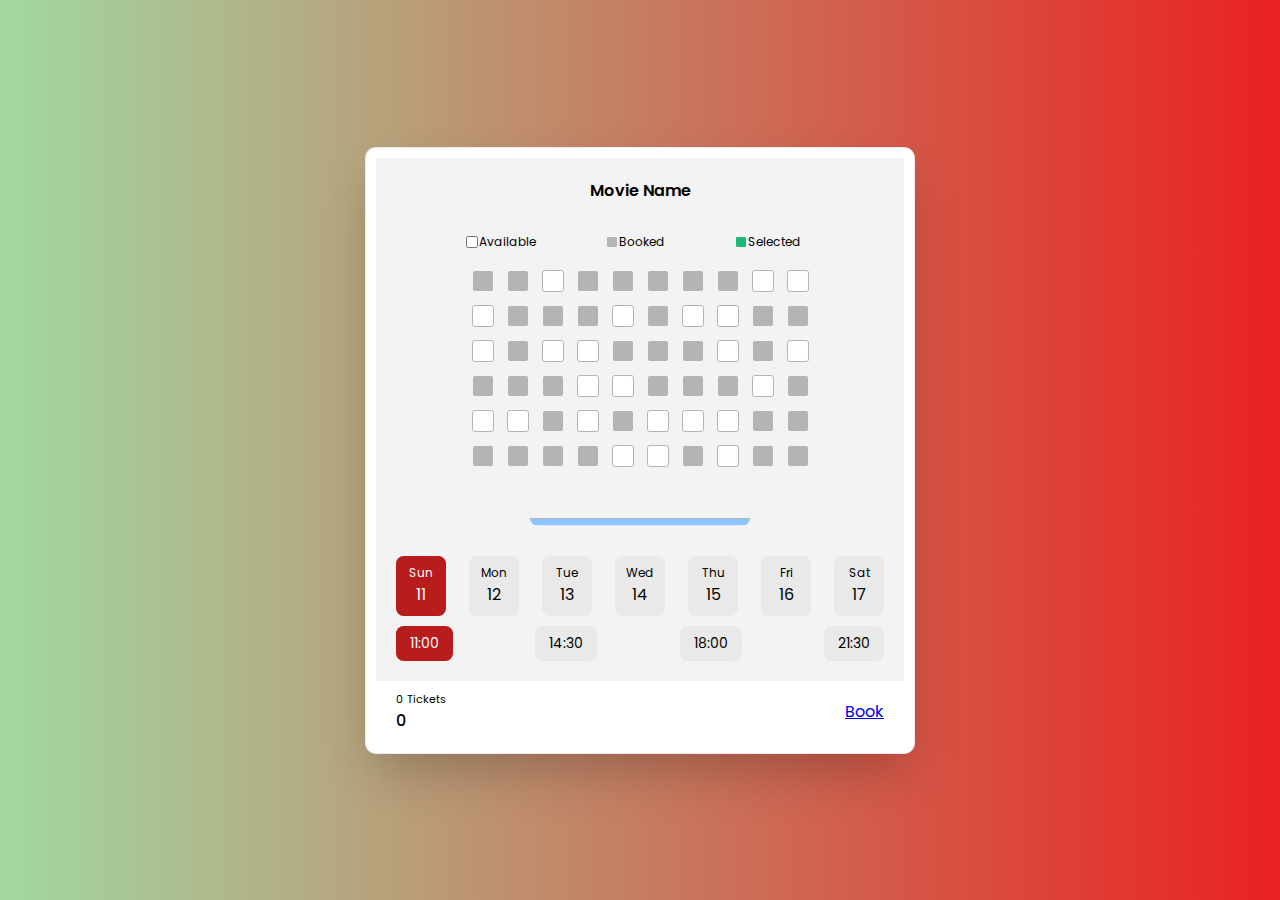
<file: mybookershow/movie seat.html>
<!DOCTYPE html>
<html lang="en">
  <head>
    <meta charset="UTF-8" />
    <meta name="viewport" content="width=device-width, initial-scale=1.0" />
    <title>Ticket Booking</title>
    <!--Google Fonts and Icons-->
    <link
      href="https://fonts.googleapis.com/icon?family=Material+Icons|Material+Icons+Outlined|Material+Icons+Round|Material+Icons+Sharp|Material+Icons+Two+Tone"
      rel="stylesheet"
    />
    <link rel="preconnect" href="https://fonts.googleapis.com" />
    <link rel="preconnect" href="https://fonts.gstatic.com" crossorigin />
    <link
      href="https://fonts.googleapis.com/css2?family=Poppins:wght@100;200;300;400;500;600;700;800;900&display=swap"
      rel="stylesheet"
    />
    <style>
      body {
        width: 100%;
        height: 100vh;
        margin: 0;
        padding: 0;
      }
      .center {
        width: 100%;
        height: 100%;
        display: flex;
        align-items: center;
        justify-content: center;
        background: linear-gradient(
          to right,
          rgb(162, 216, 162),
          rgb(234, 33, 33)
        );
      }
      .tickets {
        width: 550px;
        height: fit-content;
        border: 0.4mm solid rgba(0, 0, 0, 0.08);
        border-radius: 3mm;
        box-sizing: border-box;
        padding: 10px;
        font-family: poppins;
        max-height: 96vh;
        overflow: auto;
        background: white;
        box-shadow: 0px 25px 50px -12px rgba(0, 0, 0, 0.25);
      }
      .ticket-selector {
        background: rgb(243, 243, 243);
        display: flex;
        align-items: center;
        justify-content: space-between;
        flex-direction: column;
        box-sizing: border-box;
        padding: 20px;
      }
      .head {
        width: 100%;
        display: flex;
        align-items: center;
        justify-content: center;
        margin-bottom: 30px;
      }
      .title {
        font-size: 16px;
        font-weight: 600;
      }
      .seats {
        width: 100%;
        display: flex;
        align-items: center;
        justify-content: center;
        flex-direction: column;
        min-height: 150px;
        position: relative;
      }
      .status {
        width: 100%;
        display: flex;
        align-items: center;
        justify-content: space-evenly;
      }
      .seats::before {
        content: "";
        position: absolute;
        bottom: 0;
        left: 50%;
        transform: translate(-50%, 0);
        width: 220px;
        height: 7px;
        background: rgb(141, 198, 255);
        border-radius: 0 0 3mm 3mm;
        border-top: 0.3mm solid rgb(180, 180, 180);
      }
      .item {
        font-size: 12px;
        position: relative;
      }
      .item::before {
        content: "";
        position: absolute;
        top: 50%;
        left: -12px;
        transform: translate(0, -50%);
        width: 10px;
        height: 10px;
        background: rgb(255, 255, 255);
        outline: 0.2mm solid rgb(120, 120, 120);
        border-radius: 0.3mm;
      }
      .item:nth-child(2)::before {
        background: rgb(180, 180, 180);
        outline: none;
      }
      .item:nth-child(3)::before {
        background: rgb(28, 185, 120);
        outline: none;
      }
      .all-seats {
        display: grid;
        grid-template-columns: repeat(10, 1fr);
        grid-gap: 15px;
        margin: 60px 0;
        margin-top: 20px;
        position: relative;
      }
      .seat {
        width: 20px;
        height: 20px;
        background: white;
        border-radius: 0.5mm;
        outline: 0.3mm solid rgb(180, 180, 180);
        cursor: pointer;
      }
      .all-seats input:checked + label {
        background: rgb(28, 185, 120);
        outline: none;
      }
      .seat.booked {
        background: rgb(180, 180, 180);
        outline: none;
      }
      input {
        display: none;
      }
      .timings {
        width: 100%;
        display: flex;
        flex-direction: column;
        align-items: center;
        justify-content: center;
        margin-top: 30px;
      }
      .dates {
        width: 100%;
        display: flex;
        align-items: center;
        justify-content: space-between;
      }
      .dates-item {
        width: 50px;
        height: 40px;
        background: rgb(233, 233, 233);
        text-align: center;
        display: flex;
        align-items: center;
        justify-content: center;
        flex-direction: column;
        padding: 10px 0;
        border-radius: 2mm;
        cursor: pointer;
      }
      .day {
        font-size: 12px;
      }
      .times {
        width: 100%;
        display: flex;
        align-items: center;
        justify-content: space-between;
        margin-top: 10px;
      }
      .time {
        font-size: 14px;
        width: fit-content;
        padding: 7px 14px;
        background: rgb(233, 233, 233);
        border-radius: 2mm;
        cursor: pointer;
      }
      .timings input:checked + label {
        background: rgb(185, 28, 28);
        color: white;
      }
      .price {
        width: 100%;
        box-sizing: border-box;
        padding: 10px 20px;
        display: flex;
        align-items: center;
        justify-content: space-between;
      }
      .total {
        display: flex;
        flex-direction: column;
        align-items: flex-start;
        justify-content: center;
        font-size: 16px;
        font-weight: 500;
      }
      .total span {
        font-size: 11px;
        font-weight: 400;
      }
      .price button {
        background: rgb(60, 60, 60);
        color: white;
        font-family: poppins;
        font-size: 14px;
        padding: 7px 14px;
        border-radius: 2mm;
        outline: none;
        border: none;
        cursor: pointer;
      }
    </style>
  </head>
  <body>
    <div class="center">
      <div class="tickets">
        <div class="ticket-selector">
          <div class="head">
            <div class="title">Movie Name</div>
          </div>
          <div class="seats">
            <div class="status">
              <div class="item">Available</div>
              <div class="item">Booked</div>
              <div class="item">Selected</div>
            </div>
            <div class="all-seats">
              <input type="checkbox" name="tickets" id="s1" />
              <label for="s1" class="seat booked"></label>
            </div>
          </div>
          <div class="timings">
            <div class="dates">
              <input type="radio" name="date" id="d1" checked />
              <label for="d1" class="dates-item">
                <div class="day">Sun</div>
                <div class="date">11</div>
              </label>
              <input type="radio" id="d2" name="date" />
              <label class="dates-item" for="d2">
                <div class="day">Mon</div>
                <div class="date">12</div>
              </label>
              <input type="radio" id="d3" name="date" />
              <label class="dates-item" for="d3">
                <div class="day">Tue</div>
                <div class="date">13</div>
              </label>
              <input type="radio" id="d4" name="date" />
              <label class="dates-item" for="d4">
                <div class="day">Wed</div>
                <div class="date">14</div>
              </label>
              <input type="radio" id="d5" name="date" />
              <label class="dates-item" for="d5">
                <div class="day">Thu</div>
                <div class="date">15</div>
              </label>
              <input type="radio" id="d6" name="date" />
              <label class="dates-item" for="d6">
                <div class="day">Fri</div>
                <div class="date">16</div>
              </label>
              <input type="radio" id="d7" name="date" />
              <label class="dates-item" for="d7">
                <div class="day">Sat</div>
                <div class="date">17</div>
              </label>
            </div>
            <div class="times">
              <input type="radio" name="time" id="t1" checked />
              <label for="t1" class="time">11:00</label>
              <input type="radio" id="t2" name="time" />
              <label for="t2" class="time"> 14:30 </label>
              <input type="radio" id="t3" name="time" />
              <label for="t3" class="time"> 18:00 </label>
              <input type="radio" id="t4" name="time" />
              <label for="t4" class="time"> 21:30 </label>
            </div>
          </div>
        </div>
        <div class="price">
          <div class="total">
            <span> <span class="count">0</span> Tickets </span>
            <div class="amount">0</div>
          </div>
          <a href="order.html" class="order_btn">Book</a>
        </div>
      </div>
    </div>
    <script>
      let seats = document.querySelector(".all-seats");
      for (var i = 0; i < 59; i++) {
        let randint = Math.floor(Math.random() * 2);
        let booked = randint === 1 ? "booked" : "";
        seats.insertAdjacentHTML(
          "beforeend",
          '<input type="checkbox" name="tickets" id="s' +
            (i + 2) +
            '" /><label for="s' +
            (i + 2) +
            '" class="seat ' +
            booked +
            '"></label>'
        );
      }

      let tickets = seats.querySelectorAll("input");
      tickets.forEach((ticket) => {
        ticket.addEventListener("change", () => {
          let amount = document.querySelector(".amount").innerHTML;
          let count = document.querySelector(".count").innerHTML;
          amount = Number(amount);
          count = Number(count);

          if (ticket.checked) {
            count += 1;
            amount += 200;
          } else {
            count -= 1;
            amount -= 200;
          }
          document.querySelector(".amount").innerHTML = amount;
          document.querySelector(".count").innerHTML = count;
        });
      });
    </script>
  </body>
</html>
</file>
